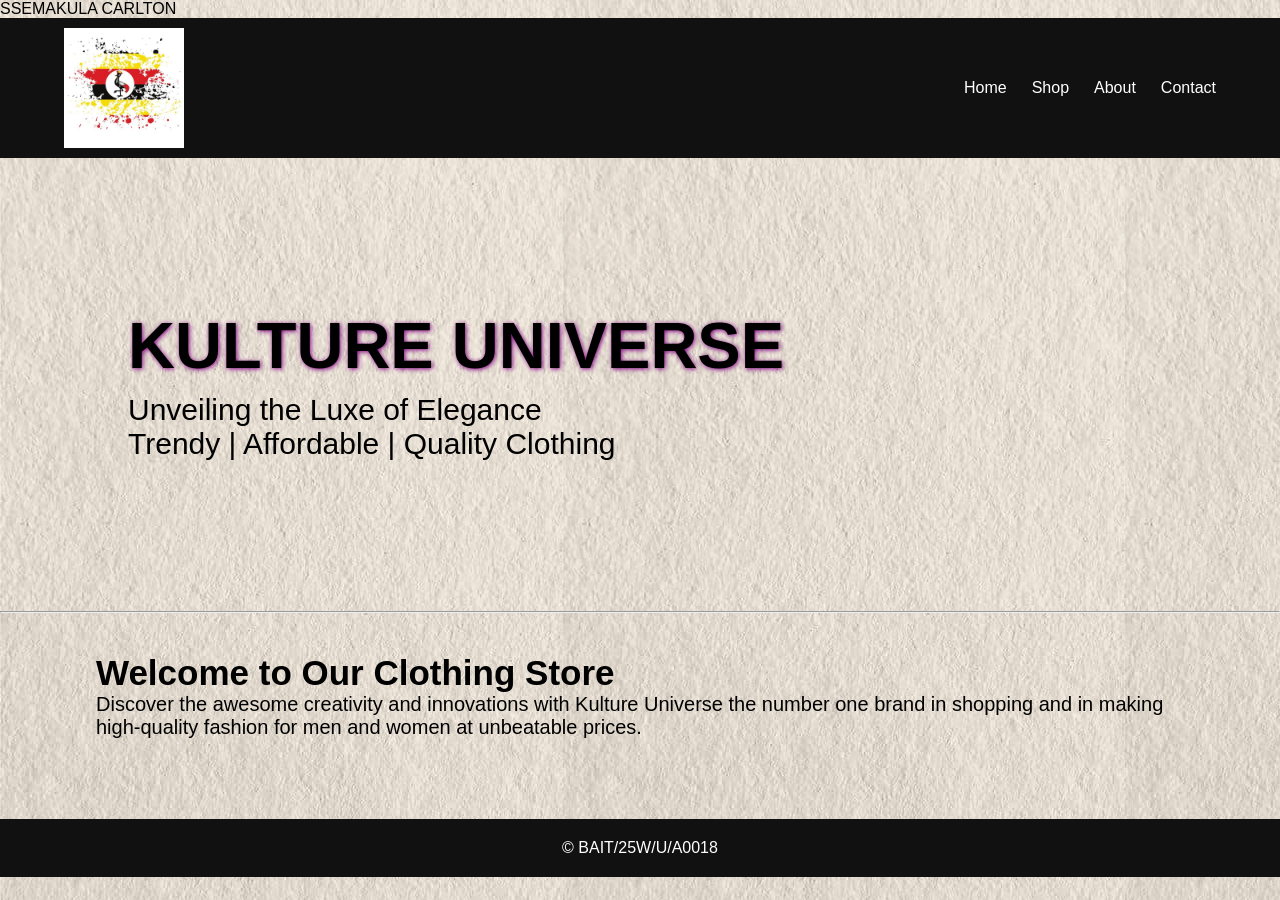
<file: index.html>
﻿<!DOCTYPE html> 
<html> 
<head> 
<title>Kulture | Home</title> 
<link rel="stylesheet" href="Style/kulture.css"> 
</head> 
<body>
<header> SSEMAKULA CARLTON</header> 
<nav> 
<img src="Images/logo.ug.jpg" alt="Logo"> 
<ul> 
<li><a href="index.html">Home</a></li> 
<li><a href="SHOP.html">Shop</a></li> 
<li><a href="ABOUT US.html">About</a></li> 
<li><a href="CONTACT.html">Contact</a></li> 
</ul> 
</nav> 
<div class="hero"> 
<h1>KULTURE UNIVERSE</h1>
<p>Unveiling the Luxe of Elegance</p>
<p>Trendy | Affordable | Quality Clothing</p> 
</div>
<hr>
<div class="container"> 
<h2>Welcome to Our Clothing Store</h2> 
<p>Discover the awesome creativity and innovations with Kulture Universe the number one brand in shopping and in making high-quality fashion for men and women at unbeatable prices.</p> 
</div>
<!--SHIPPING IS DONE AT A DISCOUNT OF 50%-->
<footer>© BAIT/25W/U/A0018</footer> 
</body> 
</html>
</file>
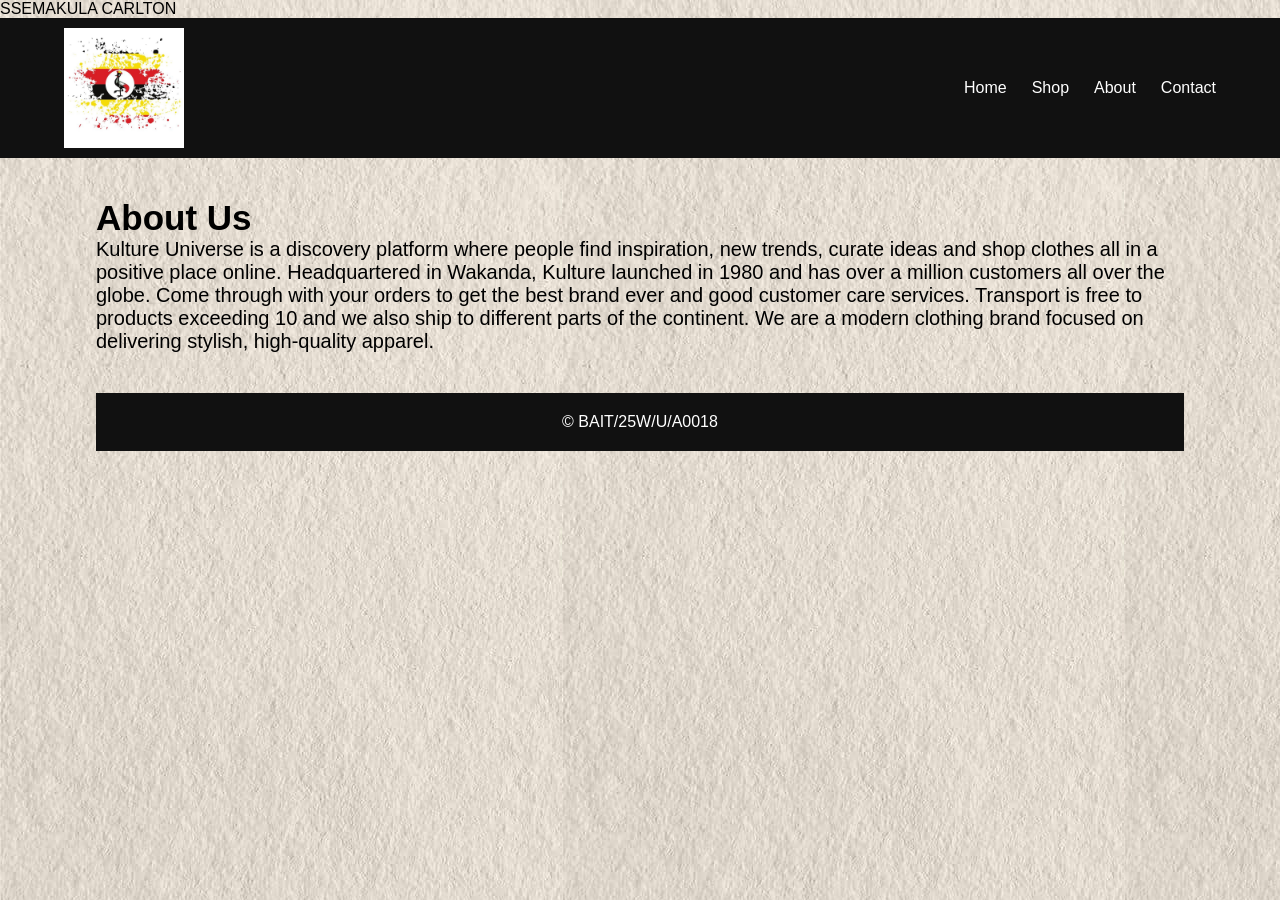
<file: ABOUT US.html>
﻿<!DOCTYPE html> 
<html> 
<head> 
<title>Kulture | About Us</title> 
<link rel="stylesheet" href="Style/kulture.css"> 
</head> 
<body>
<header>SSEMAKULA CARLTON</header>
<nav> 
<img src="Images/logo.ug.jpg" alt="Logo"> 
<ul> 
<li><a href="index.html">Home</a></li> 
<li><a href="SHOP.html">Shop</a></li> 
<li><a href="ABOUT US.html">About</a></li> 
<li><a href="CONTACT.html">Contact</a></li> 
</ul> 
</nav> 
<div class="container"> 
<h2>About Us</h2> 
<p>Kulture Universe is a discovery platform where people find inspiration, new trends, curate ideas and shop clothes all in a positive place online. Headquartered in Wakanda, Kulture launched in 1980 and has over a million customers all over the globe. Come through with your orders to get the best brand ever and good customer care services. Transport is free to products exceeding 10 and we also ship to different parts of the continent. We are a modern clothing brand focused on delivering stylish, high-quality apparel.</p>
<footer>© BAIT/25W/U/A0018</footer> 
</body>
</html>
</file>
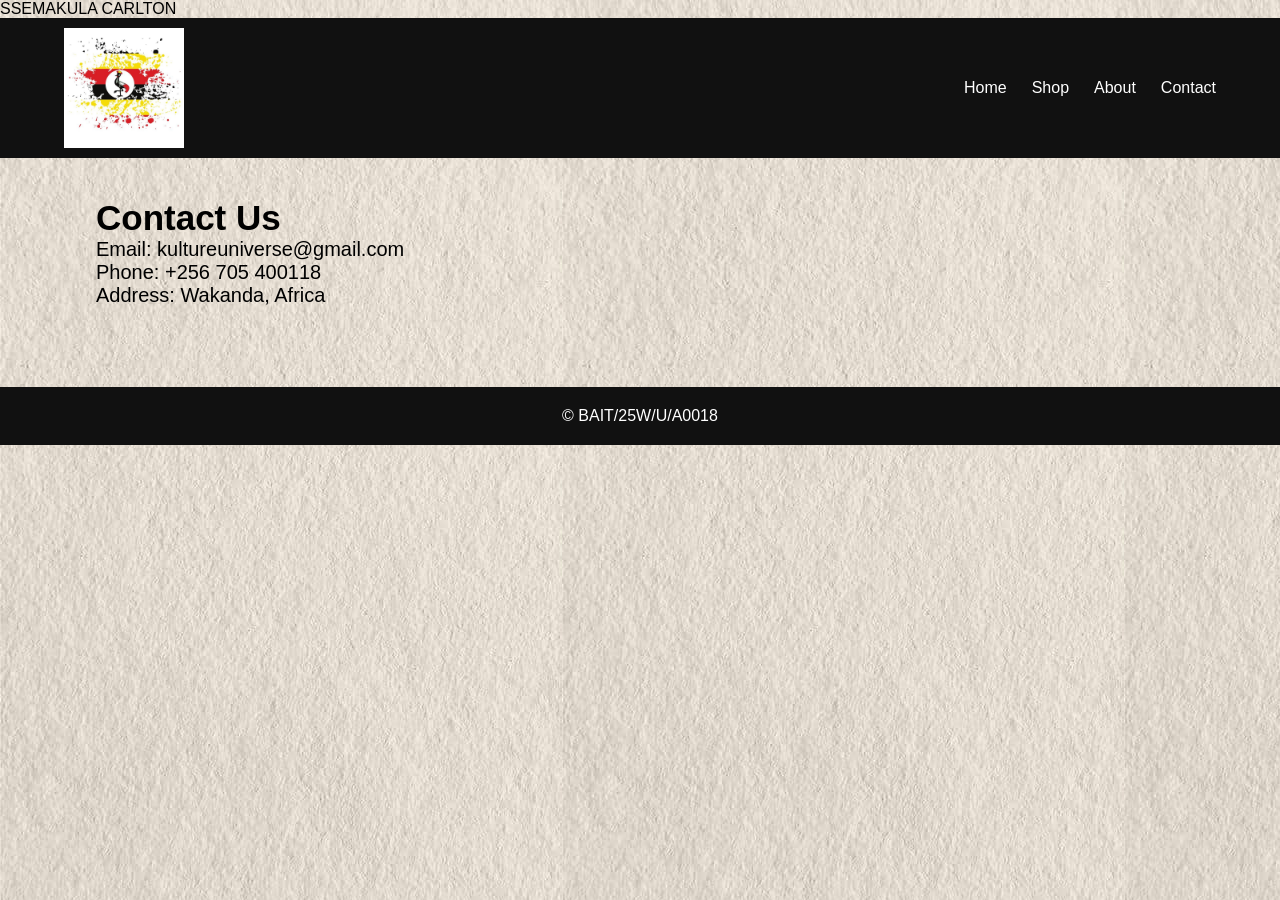
<file: CONTACT.html>
﻿<!DOCTYPE html> 
<html> 
<head> 
<title>Kulture | Contact</title> 
<link rel="stylesheet" href="Style/kulture.css"> 
</head> 
<body>
<header>SSEMAKULA CARLTON</header> 
<nav> 
<img src="Images/logo.ug.jpg" alt="Logo"> 
<ul> 
<li><a href="index.html">Home</a></li> 
<li><a href="SHOP.html">Shop</a></li> 
<li><a href="ABOUT US.html">About</a></li> 
<li><a href="CONTACT.html">Contact</a></li> 
</ul> 
</nav> 
<div class="container"> 
<h2>Contact Us</h2> 
<p>Email: kultureuniverse@gmail.com</p> 
<p>Phone: +256 705 400118</p> 
<p>Address: Wakanda, Africa</p> 
</div> 
<footer>© BAIT/25W/U/A0018</footer> 
</body> 
</html>
</file>
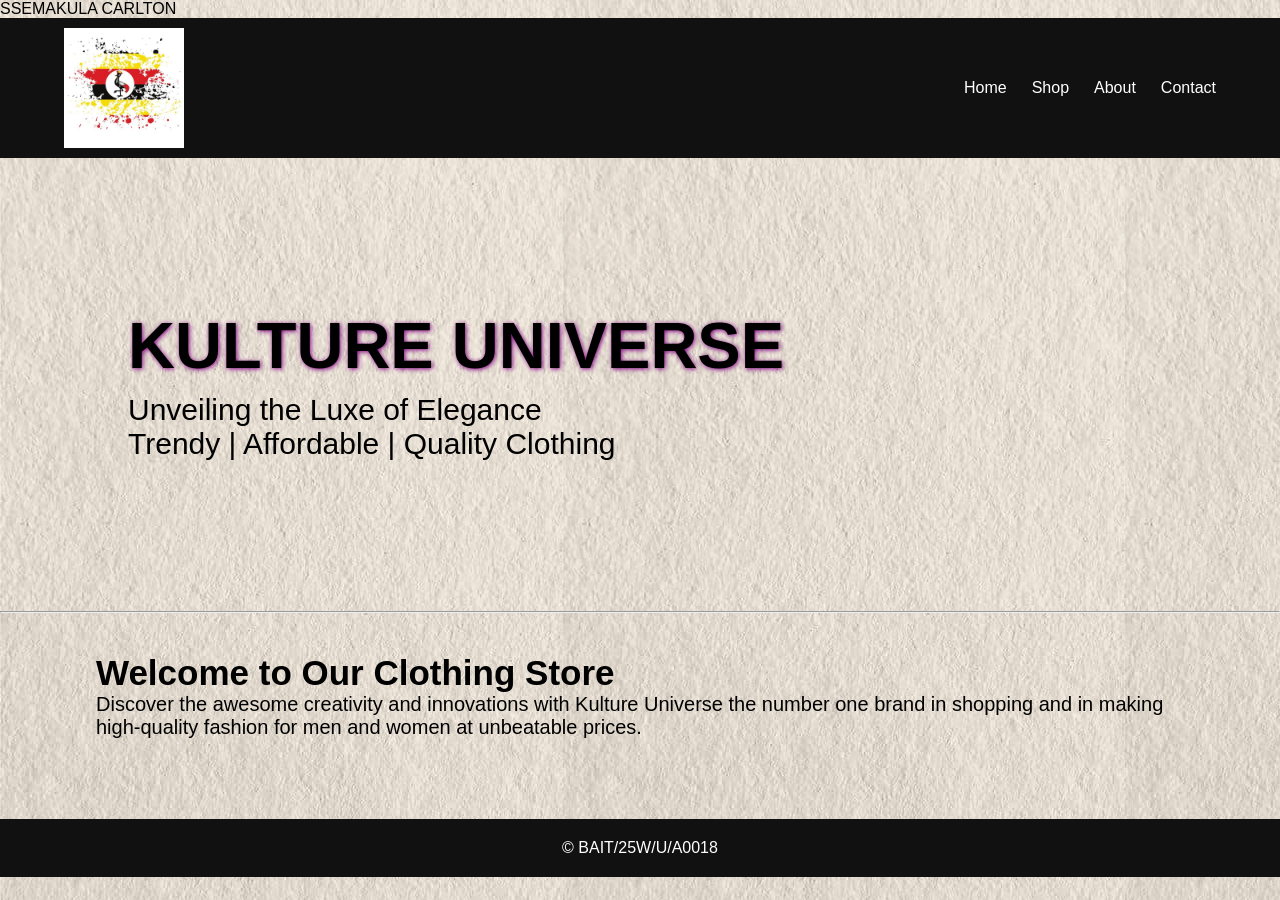
<file: HOME.html>
﻿<!DOCTYPE html> 
<html> 
<head> 
<title>Kulture | Home</title> 
<link rel="stylesheet" href="Style/kulture.css"> 
</head> 
<body>
<header> SSEMAKULA CARLTON</header> 
<nav> 
<img src="Images/logo.ug.jpg" alt="Logo"> 
<ul> 
<li><a href="HOME.html">Home</a></li> 
<li><a href="SHOP.html">Shop</a></li> 
<li><a href="ABOUT US.html">About</a></li> 
<li><a href="CONTACT.html">Contact</a></li> 
</ul> 
</nav> 
<div class="hero"> 
<h1>KULTURE UNIVERSE</h1>
<p>Unveiling the Luxe of Elegance</p>
<p>Trendy | Affordable | Quality Clothing</p> 
</div>
<hr>
<div class="container"> 
<h2>Welcome to Our Clothing Store</h2> 
<p>Discover the awesome creativity and innovations with Kulture Universe the number one brand in shopping and in making high-quality fashion for men and women at unbeatable prices.</p> 
</div>
<!--SHIPPING IS DONE AT A DISCOUNT OF 50%-->
<footer>© BAIT/25W/U/A0018</footer> 
</body> 
</html>
</file>
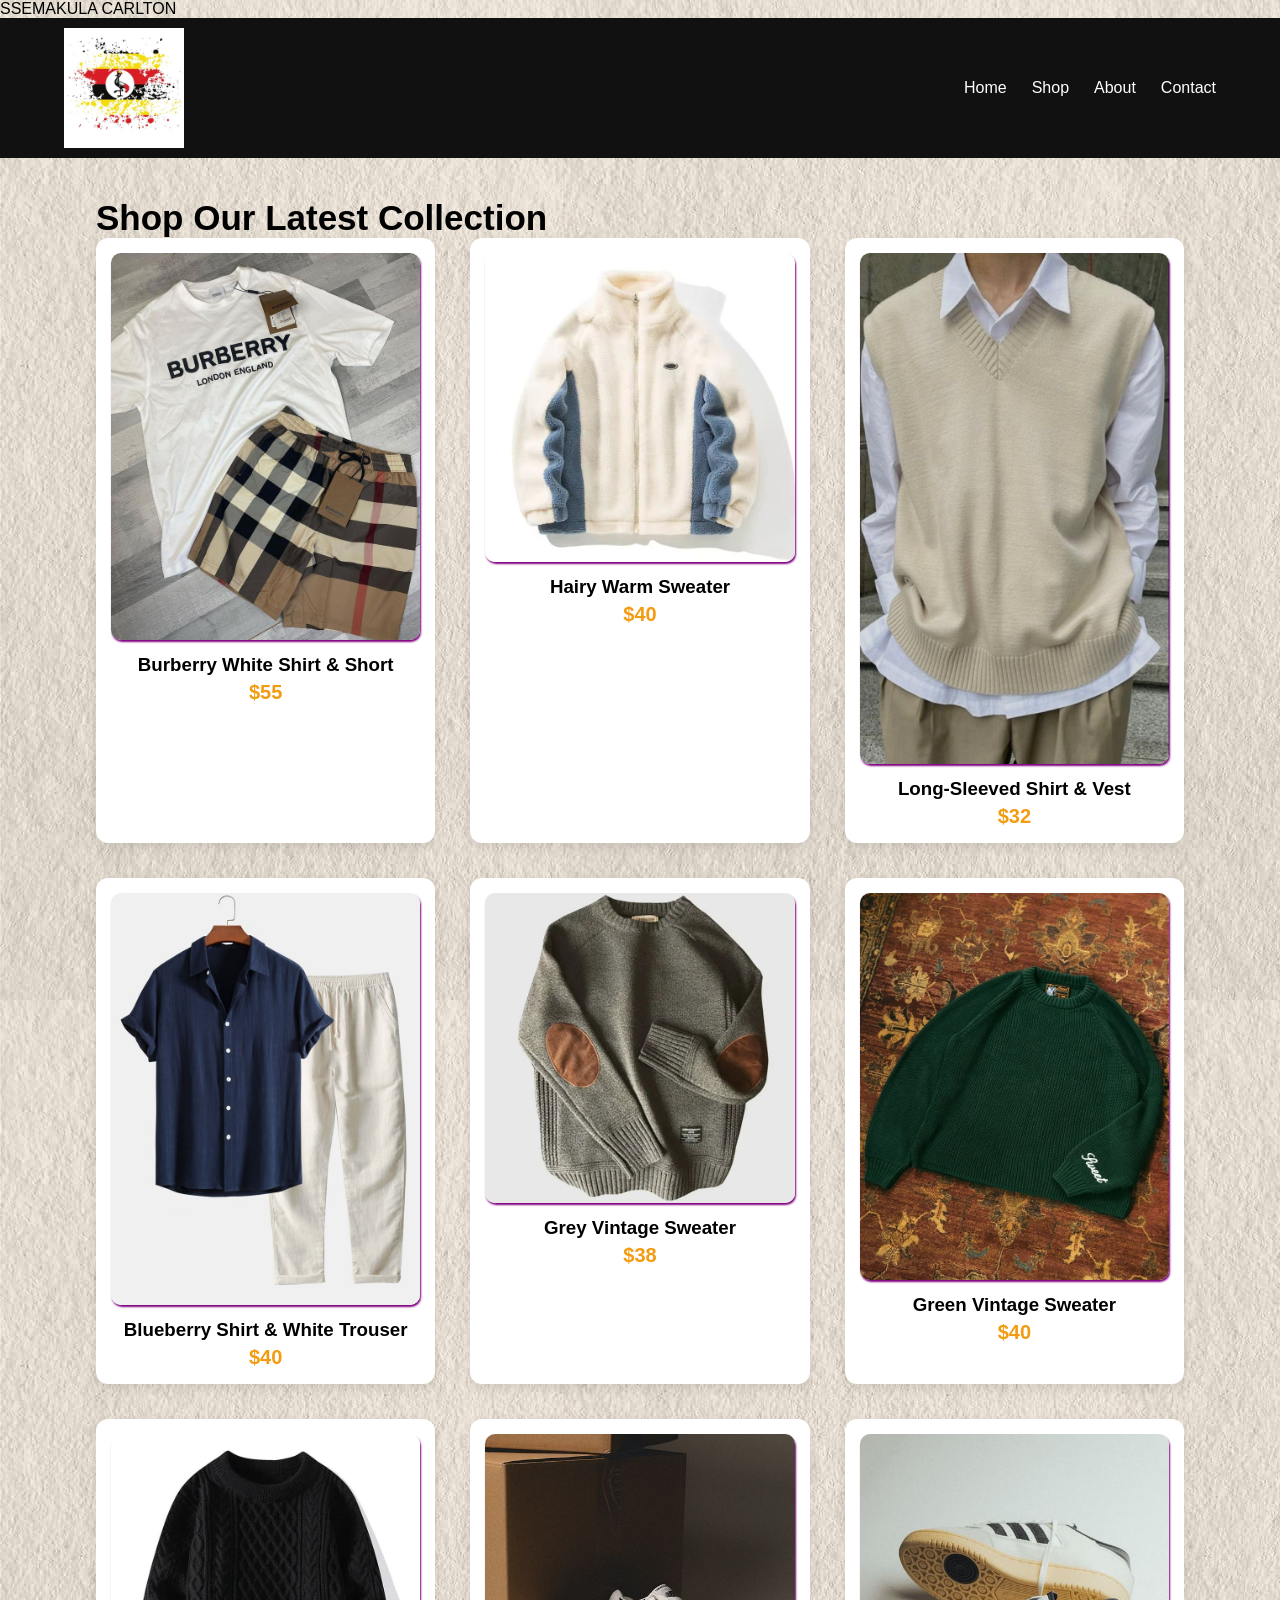
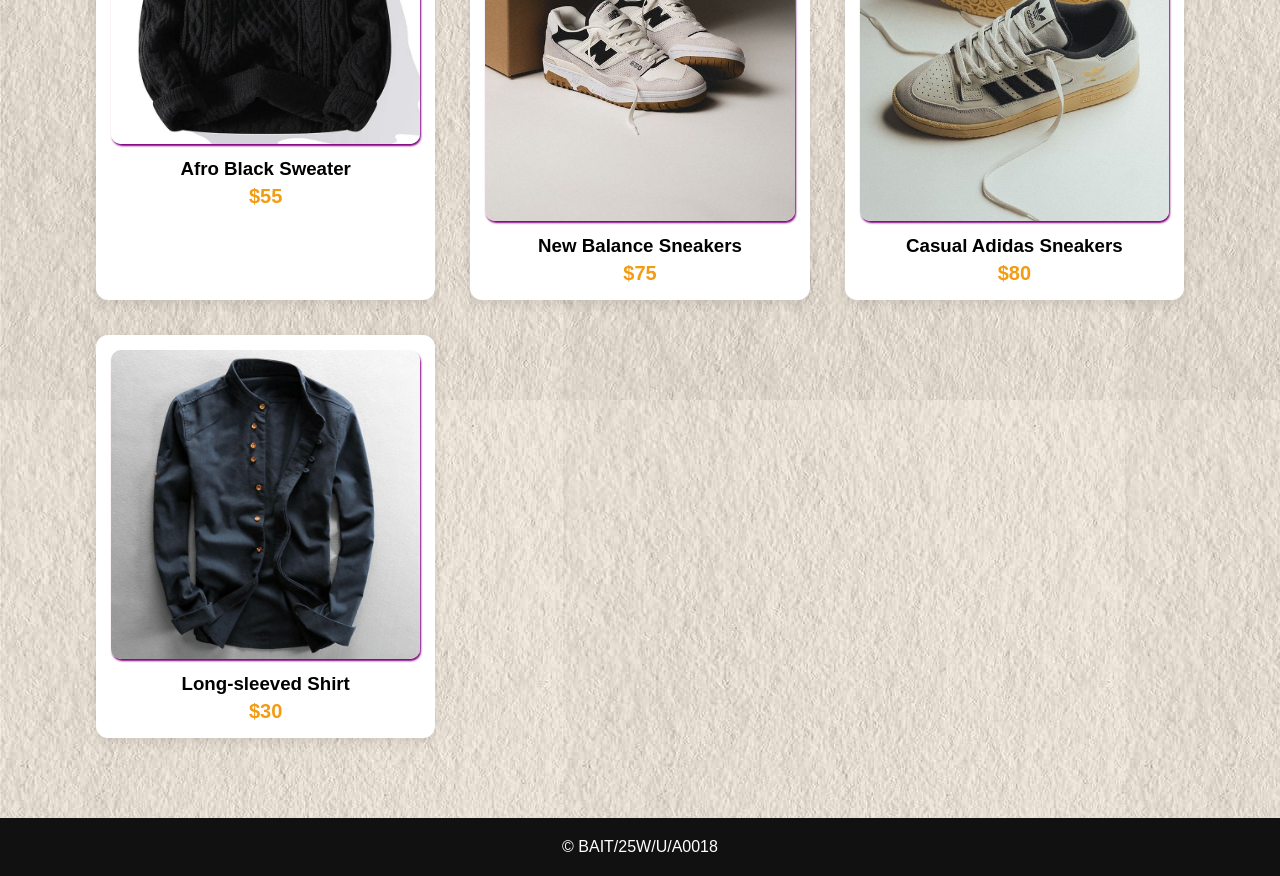
<file: SHOP.html>
﻿<!DOCTYPE html> 
<html> 
<head> 
<title>Kulture | Shop</title> 
<link rel="stylesheet" href="Style/kulture.css"> 
</head> 
<body> 
<header>SSEMAKULA CARLTON</header>
<nav> 
<img src="Images/logo.ug.jpg" alt="Logo"> 
<ul> 
<li><a href="index.html">Home</a></li> 
<li><a href="SHOP.html">Shop</a></li> 
<li><a href="ABOUT US.html">About</a></li> 
<li><a href="CONTACT.html">Contact</a></li> 
</ul> 
</nav> 
<div class="container"> 
<h2>Shop Our Latest Collection</h2> 
<div class="products"> 
<div class="product"> 
<img src="Images/image.01.jpg" alt="image"> 
<h3>Burberry White Shirt & Short</h3> 
<p>$55</p> 
</div> 
<div class="product"> 
<img src="Images/image.02.jpg" alt="image"> 
<h3>Hairy Warm Sweater</h3> 
<p>$40</p> 
</div>
<div class="product"> 
<img src="Images/image.03.jpg" alt="image"> 
<h3>Long-Sleeved Shirt & Vest</h3> 
<p>$32</p> 
</div> 
<div class="product"> 
<img src="Images/image.04.jpg" alt="image"> 
<h3>Blueberry Shirt & White Trouser</h3> 
<p>$40</p> 
</div> 
<div class="product"> 
<img src="Images/image.05.jpg" alt="image"> 
<h3>Grey Vintage Sweater</h3> 
<p>$38</p> 
</div> 
<div class="product"> 
<img src="Images/image.06.jpg" alt="image"> 
<h3>Green Vintage Sweater</h3> 
<p>$40</p> 
</div> 
<div class="product"> 
<img src="Images/image.07.jpg" alt="image"> 
<h3>Afro Black Sweater</h3> 
<p>$55</p> 
</div> 
<div class="product"> 
<img src="Images/image.08.jpg" alt="image"> 
<h3>New Balance Sneakers</h3> 
<p>$75</p> 
</div> 
<div class="product"> 
<img src="Images/image.09.jpg" alt="image"> 
<h3>Casual Adidas Sneakers</h3> 
<p>$80</p> 
</div>
<div class="product"> 
<img src="Images/image.010.jpg" alt="image"> 
<h3>Long-sleeved Shirt</h3> 
<p>$30</p> 
</div> 
</div> 
</div> 
<footer>© BAIT/25W/U/A0018</footer> 
</body> 
</html>
</file>
<file: Style/kulture.css>
﻿* { 
margin: 0; 
padding: 0; 
box-sizing: border-box; 
} 
body { 
font-family: "Poppins", sans-serif; 
background-image:url('../Images/bg-pic.1.jpg'); 
}  
/* NAVBAR */  
nav { 
background: #111; 
padding: 10px 5%; 
display: flex; 
justify-content: space-between; 
align-items: center; 
}  
nav img { 
width: 120px; 
}  
nav ul { 
list-style: none; 
display: flex; 
gap: 25px; 
} 
nav a { 
color: #fff; 
text-decoration: none; 
font-weight: 500; 
}  
nav a:hover { 
color: #f39c12; 
}  
/* HERO SECTION */  
.hero { 
background-image:url('../Images/bg-pic.1.jpg'); 
padding: 150px 10%; 
color: black;
}  
.hero h1 { 
font-size: 65px; 
margin-bottom: 10px; 
font-weight: 600;
text-shadow: 1px 1px 5px purple;
}  
.hero p { 
font-size: 30px;
}  
/* CONTENT CONTAINER */  
.container { 
width: 85%; 
margin: auto; 
padding: 40px 0; 
} 
.container h2 {
font-size:35px;
}
.container p {
font-size:20px; 
}
/* PRODUCTS GRID */  
.products { 
display: grid; 
grid-template-columns: repeat(3, 1fr); 
gap: 35px;
}  
.product { 
background: #fff; 
padding: 15px; 
border-radius: 12px; 
box-shadow: 0 4px 12px rgba(0,0,0,0.1); 
text-align: center; 
}  
.product img { 
width: 100%; 
border-radius: 10px;
border: 0px solid black;
box-shadow: 1px 2px 2px 0px purple;
cursor: pointer;
transition: 400ms;
}
.product img:hover {
filter: grayscale(0);
transform: scale(1.03);
}
.product h3 { 
margin-top: 10px; 
}  
.product p { 
font-weight: 600; 
color: #f39c12; 
margin-top: 5px; 
}  
/* FOOTER */  
footer { 
background: #111; 
color: #fff; 
text-align: center; 
padding: 20px; 
margin-top: 40px; 
}  
/* RESPONSIVE DESIGN */  
@media(max-width: 900px) {  
.products { 
grid-template-columns: repeat(2, 1fr); 
}  
.hero h1 { 
font-size: 40px; 
}  
}  
@media(max-width: 600px) {  
nav ul { 
display: none; 
}  
nav { 
text-align: center; 
}  
.hero { 
padding: 100px 10%; 
}  
.hero h1 { 
font-size: 30px; 
}  
.products { 
grid-template-columns: 1fr; 
}  
}
</file>
